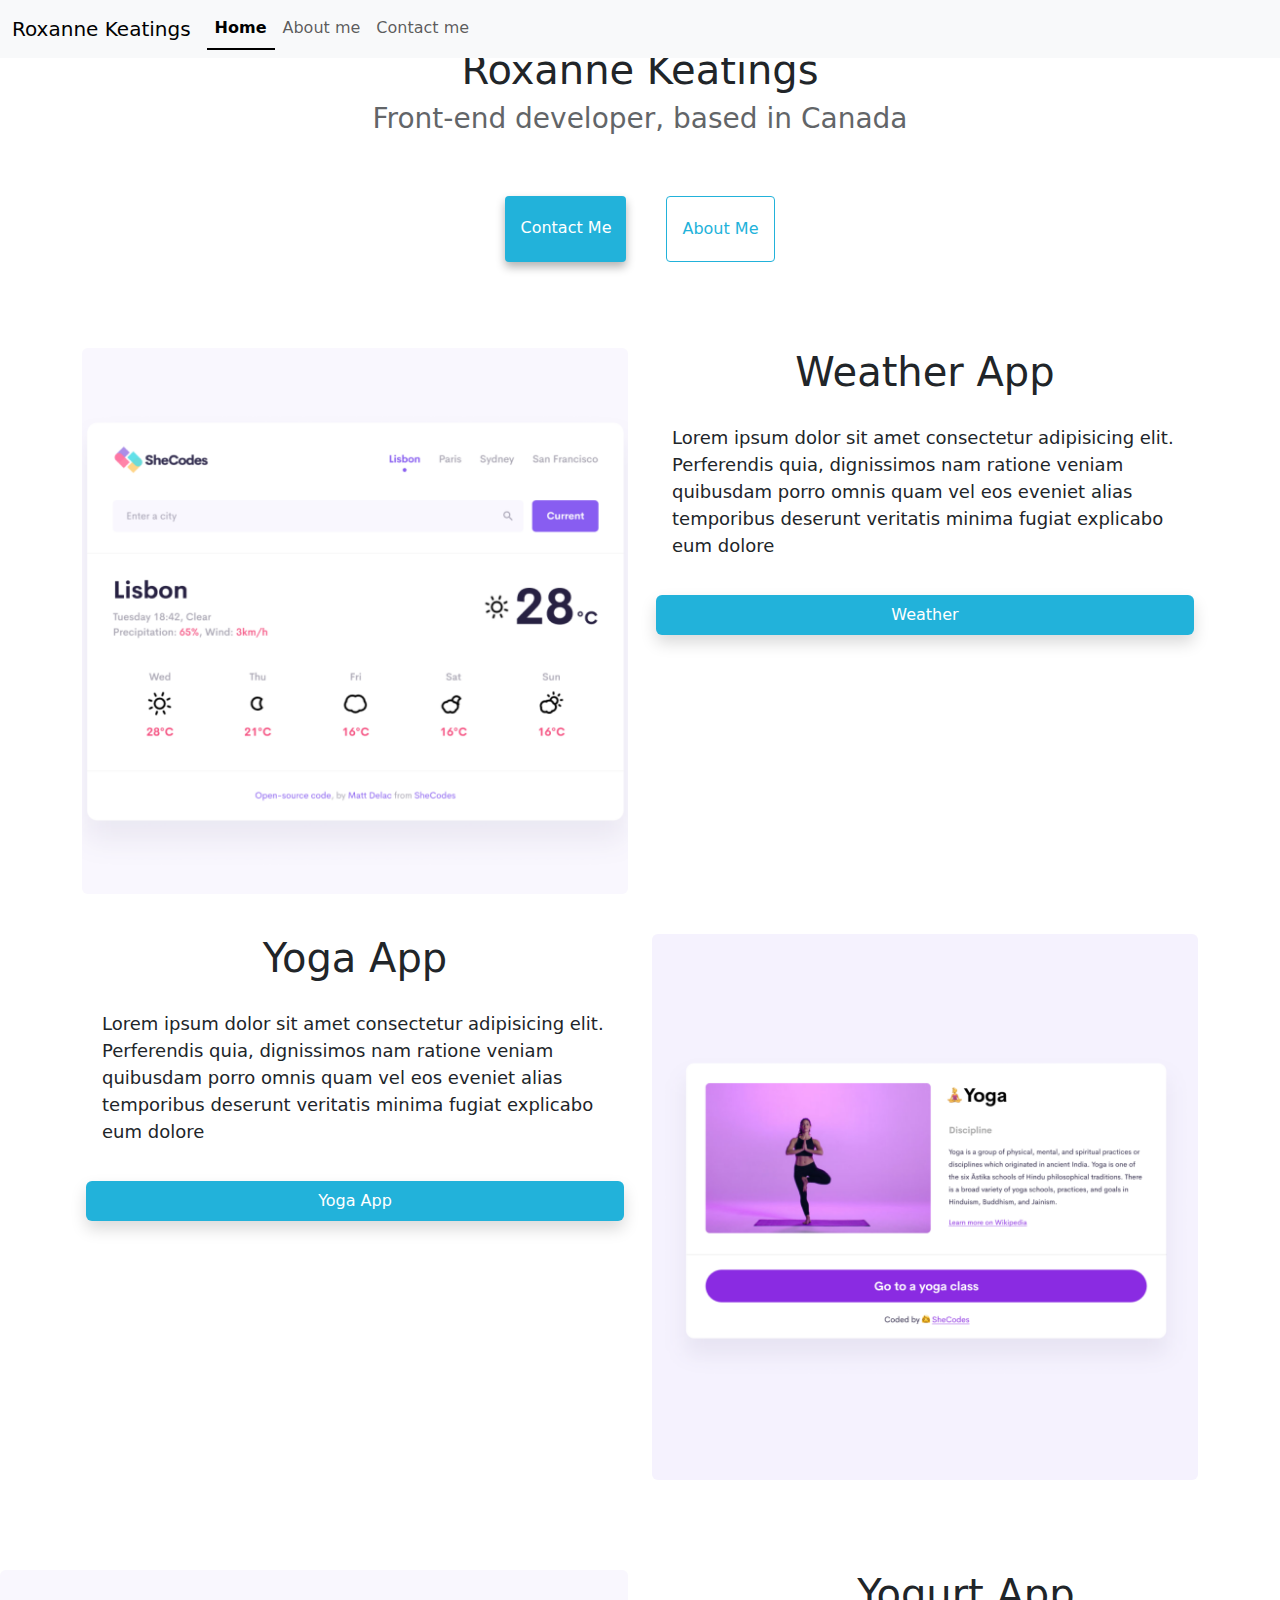
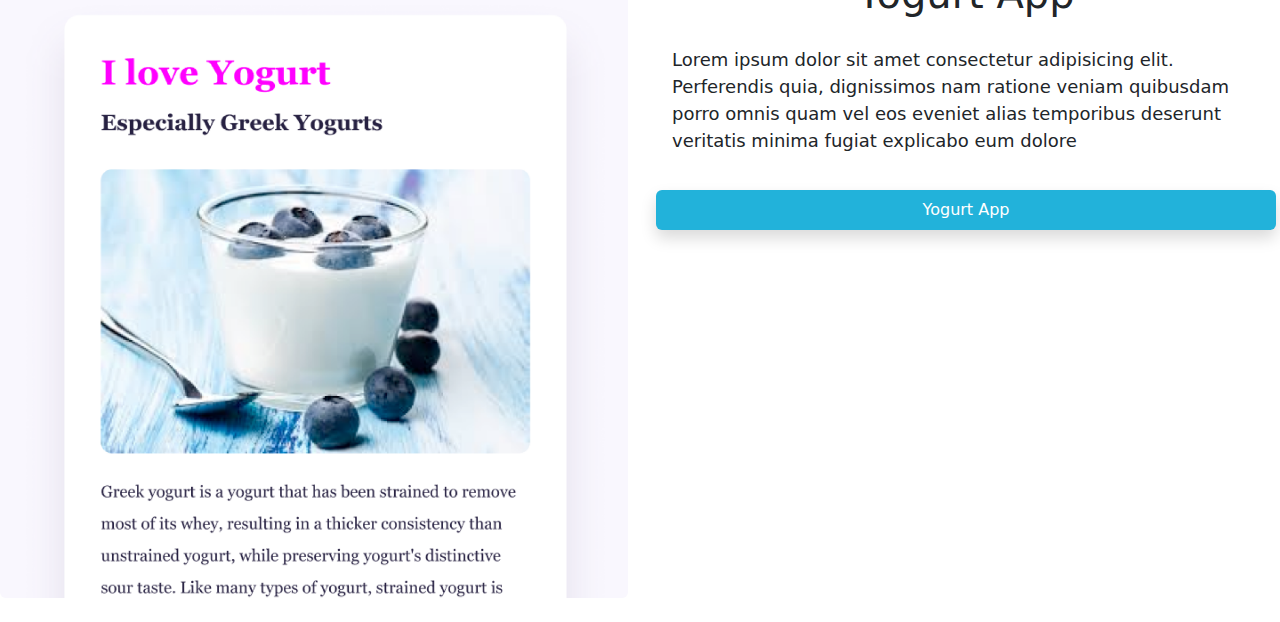
<file: index.html>
<!DOCTYPE html>
<html lang="en">
  <head>
    <meta charset="UTF-8" />
    <meta http-equiv="X-UA-Compatible" content="IE=edge" />
    <meta name="viewport" content="width=device-width, initial-scale=1.0" />
    <meta name="description" content="Roxanne Keatings is a Front-end developer, based in London Ontario Canada">
    <title>Roxanne Keatings is a Canadian female Front-end App developer located in London Ontario</title>
    <link rel="stylesheet" href="style.css" />
    <link
      href="https://cdn.jsdelivr.net/npm/bootstrap@5.3.3/dist/css/bootstrap.min.css"
      rel="stylesheet"
      integrity="sha384-QWTKZyjpPEjISv5WaRU9OFeRpok6YctnYmDr5pNlyT2bRjXh0JMhjY6hW+ALEwIH"
      crossorigin="anonymous"
    />
    <script
      src="https://cdn.jsdelivr.net/npm/bootstrap@5.3.3/dist/js/bootstrap.bundle.min.js"
      integrity="sha384-YvpcrYf0tY3lHB60NNkmXc5s9fDVZLESaAA55NDzOxhy9GkcIdslK1eN7N6jIeHz"
      crossorigin="anonymous"
    ></script>
  </head>
  <body>
    <nav class="navbar navbar-expand-lg bg-body-tertiary nav-underline fixed-top">
            <div class="container-fluid">
              <a class="navbar-brand" href="index.html">Roxanne Keatings</a>
              <button
                class="navbar-toggler"
                type="button"
                data-bs-toggle="collapse"
                data-bs-target="#navbarNavAltMarkup"
                aria-controls="navbarNavAltMarkup"
                aria-expanded="false"
                aria-label="Toggle navigation"
              >
                <span class="navbar-toggler-icon"></span>
              </button>
              <div class="collapse navbar-collapse" id="navbarNavAltMarkup">
                <div class="navbar-nav">
                  <a class="nav-link active" aria-current="page" href="#"
                    >Home</a
                  >
                  <a class="nav-link" href="/about.html" title="Roxanne Keatings about me page on her career development ">About me</a>
                  <a class="nav-link" href="about.html#contact" title="contact Roxanne Keatings at roxannekeatings@gmail.com">Contact me</a>
                </div>
              </div>
            </div>
          </nav>
          <h2>👋 Hi I am</h2>
          <h1>Roxanne Keatings</h1>
          <h3>Front-end developer, based in Canada</h3>
          <div class="navigation-links">
            <a href="about.html#contact" class="contact-link">Contact me</a>
            <a href="about.html" class="about-link">About me</a>
          </div>
        </div>
        <div class="container">
            <div class="row">
              <div class="col-sm-6 mt-2 pt-2 pb-4"><img src="images/weather.png" class="img-fluid rounded" /></div>
              <div class="col-sm-6 mt-2 pt-2 pb-4 text-left"><h1>Weather App</h1><p>Lorem ipsum dolor sit amet consectetur adipisicing elit. Perferendis quia,
                  dignissimos nam ratione veniam quibusdam porro omnis quam vel eos eveniet
                  alias temporibus deserunt veritatis minima fugiat explicabo eum dolore</p>
                  <a href="https://cloud-ceiling.netlify.app/" target="_blank" class="project-links m-1 p-2 rounded shadow">Weather</a></div>
            </div>
            <div class="row">
              <div class="col-sm-6 mt-2 pt-2 pb-4"><h1>Yoga App</h1><p>Lorem ipsum dolor sit amet consectetur adipisicing elit. Perferendis quia,
                  dignissimos nam ratione veniam quibusdam porro omnis quam vel eos eveniet
                  alias temporibus deserunt veritatis minima fugiat explicabo eum dolore</p> <a href="https://transversetimezones.netlify.app/" target="_blank" class="project-links m-1 p-2 rounded shadow">Yoga App</a></div>          <div class="col-sm-6 mt-2 pt-2 pb-4">  <img src="images/yoga.png" class="img-fluid rounded" /></div></div>
            </div>
            <div class="row">
                <div class="col-sm-6 mt-2 pt-2 pb-4"> <img src="images/yogurt.png" class="img-fluid rounded" /></div>
                <div class="col-sm-6 mt-2 pt-2 pb-4"><h1>Yogurt App</h1><p>Lorem ipsum dolor sit amet consectetur adipisicing elit. Perferendis quia,
                    dignissimos nam ratione veniam quibusdam porro omnis quam vel eos eveniet
                    alias temporibus deserunt veritatis minima fugiat explicabo eum dolore</p> <a href="https://aitopchef.netlify.app/"target="_blank" class="project-links m-1 p-2 rounded shadow">Yogurt App</a></div></div>
              </div>
          </div>

  </body>
</html>
</file>
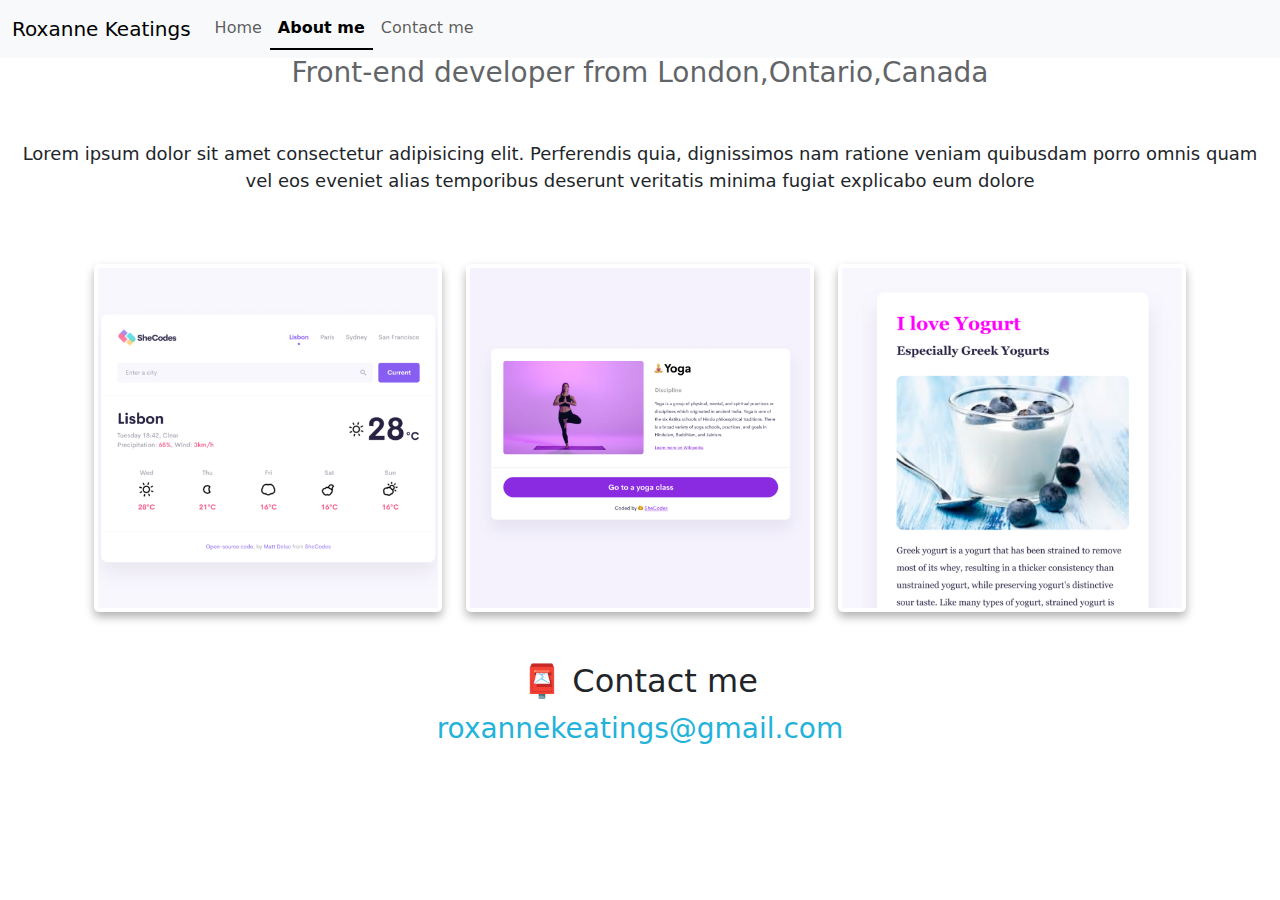
<file: about.html>
<!DOCTYPE html>
<html lang="en">
  <head>
    <meta charset="UTF-8" />
    <meta http-equiv="X-UA-Compatible" content="IE=edge" />
    <meta name="viewport" content="width=device-width, initial-scale=1.0" />
    <link rel="stylesheet" href="style.css" />
    <link
      href="https://cdn.jsdelivr.net/npm/bootstrap@5.3.3/dist/css/bootstrap.min.css"
      rel="stylesheet"
      integrity="sha384-QWTKZyjpPEjISv5WaRU9OFeRpok6YctnYmDr5pNlyT2bRjXh0JMhjY6hW+ALEwIH"
      crossorigin="anonymous"
    />
    <script
      src="https://cdn.jsdelivr.net/npm/bootstrap@5.3.3/dist/js/bootstrap.bundle.min.js"
      integrity="sha384-YvpcrYf0tY3lHB60NNkmXc5s9fDVZLESaAA55NDzOxhy9GkcIdslK1eN7N6jIeHz"
      crossorigin="anonymous"
    ></script>
    <title>About Roxanne Keatings</title>
  </head>
  <body>
    <nav
      class="navbar navbar-expand-lg bg-body-tertiary nav-underline fixed-top"
    >
      <div class="container-fluid">
        <a class="navbar-brand" href="/">Roxanne Keatings</a>
        <button
          class="navbar-toggler"
          type="button"
          data-bs-toggle="collapse"
          data-bs-target="#navbarNavAltMarkup"
          aria-controls="navbarNavAltMarkup"
          aria-expanded="false"
          aria-label="Toggle navigation"
        >
          <span class="navbar-toggler-icon"></span>
        </button>
        <div class="collapse navbar-collapse" id="navbarNavAltMarkup">
          <div class="navbar-nav">
            <a class="nav-link" aria-current="page" href="index.html">Home</a>
            <a class="nav-link active" href="about.html">About me</a>
            <a class="nav-link" href="about.html#contact">Contact me</a>
          </div>
        </div>
      </div>
    </nav>
    <h1>About me</h1>
    <h3>Front-end developer from London,Ontario,Canada</h3>
    <p class="about-paragraph">
      Lorem ipsum dolor sit amet consectetur adipisicing elit. Perferendis quia,
      dignissimos nam ratione veniam quibusdam porro omnis quam vel eos eveniet
      alias temporibus deserunt veritatis minima fugiat explicabo eum dolore
    </p>
    <div class="container container-fluid px-4 text-center">
      <div class="row gy-3">
        <div class="col-sm-4">
          <div class="p-1">
            <img
              src="images/weather.png"
              class="img-fluid"
              alt="screenshot image of weather application"
            />
          </div>
        </div>
        <div class="col-sm-4">
          <div class="p-1">
            <img
              src="images/yoga.png"
              class="img-fluid"
              alt="screenshot image of yoga application"
            />
          </div>
        </div>
        <div class="col-sm-4">
          <div class="p-1">
            <img
              src="images/yogurt.png"
              class="img-fluid"
              alt="screenshot image of yogurt application"
            />
          </div>
        </div>
      </div>
    </div>
    <div id="contact">
      <h2>📮 Contact me</h2>
      <a href="mailto:roxannekeatings@gmail.com" class="email-link">
        roxannekeatings@gmail.com
      </a>
    </div>
  </body>
</html>
</file>
<file: style.css>
:root {
  --primary-color: #22b2da;
  --secondary-color: #f5f2fe;
  --box-shadow: 0 5px 10px rgba(0, 0, 0, 0.3);
}

body {
  margin: 100px auto;
  max-width: 100;
}

h1,
h2,
h3 {
  text-align: center;
  margin: 30px ;
}

h1 {
  font-size: 96px;
}

h2 {
  font-size: 48px;
}

h3 {
  font-size: 24px;
  opacity: 0.7;
}

p {
  background: color;
  padding: 20px;
  border-radius: 4px;
  font-size: 18px;
  line-height: 1.5;
  text-align: left;
}

.navigation-links {
  display: flex;
  margin-top: 40px;
  justify-content: center;
  text-align: center;
}

.navigation-links a {
  margin: 20px;
  border-radius: 4px;
  padding: 20px 15px;
  text-decoration: none;
  text-transform: capitalize;
}

.contact-link {
  background: var(--primary-color);
  box-shadow: var(--box-shadow);
  color: white;
}
.contact-link:hover {
  background-color: white;
  color: var(--primary-color);
  border: 1px solid var(--primary-color);
}

.about-link {
  color: var(--primary-color);
  border: 1px solid var(--primary-color);
}
.about-link:hover {
  background: var(--primary-color);
  box-shadow: var(--box-shadow);
  color: white;
}

.homepage-link {
  color: var(--primary-color);
  text-align: center;
  display: block;
}
.project-links {
  background: var(--primary-color);
  box-shadow: var(--box-shadow);
  color: white;
  text-decoration: none;
  text-align: center;
  display: block;
}
.project-links:hover {
  background-color: var(--secondary-color);
  border: 1px solid var(--primary-color);
  color: var(--primary-color);
}
.about-paragraph {
  text-align: center;
  margin: 30px 0;
}
.container {
  max-width: 540px;
  margin: 50px auto;
}
.p-1 {
  max-width: 100%;
  justify-content: space-between;
  border-radius: 5px;
  padding: 15px;
  box-shadow: var(--box-shadow);
}

.email-link {
  display: flex;
  justify-content: center;
  color: var(--primary-color);
  font-size: 28px;
  text-decoration: none;
}

.email-link:hover {
  text-decoration: underline;
}
</file>
